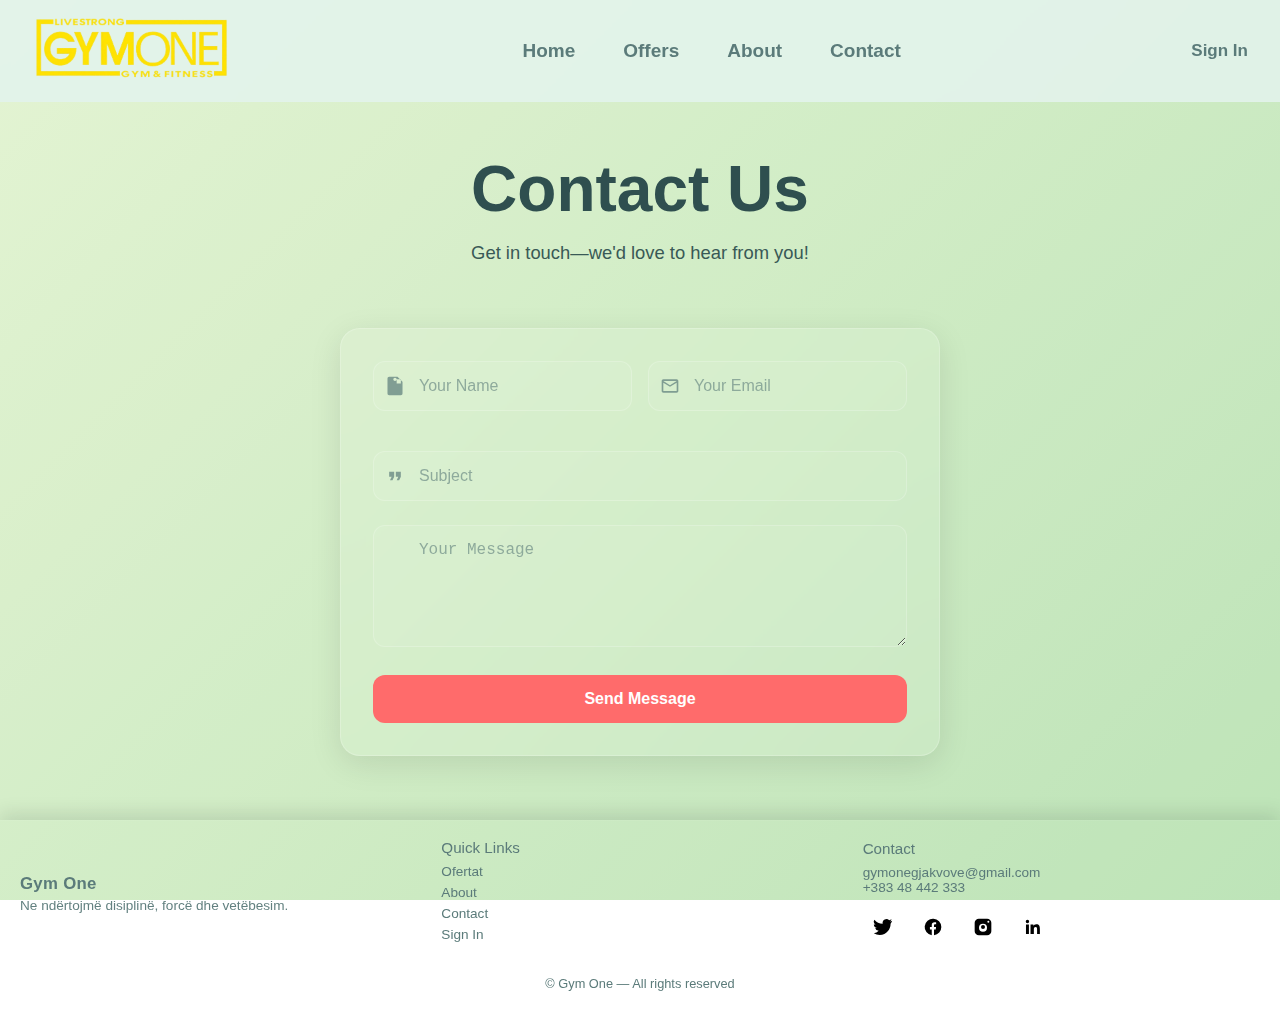
<file: contact.html>
<!DOCTYPE html>
<html lang="en">
<head>
    <meta charset="UTF-8">
    <meta name="viewport" content="width=device-width, initial-scale=1.0">
    <title>Gymone</title>
    <link rel="stylesheet" href="style.css">
</head>
<body>
   <nav class="navbar">
  <div class="logo"> <a href="index.html"><img src="img/gymone (1).png" alt=""></a></div>
  
  <input type="checkbox" id="menu-toggle">

  <label for="menu-toggle" class="menu-icon">
    <span class="open">&#9776;</span>
    <span class="close">&times;</span>
  </label>

  <ul class="navlinks">
    <li><a href="index.html">Home</a></li>
    <li><a href="offers.html">Offers</a></li>
    <li><a href="about.html">About</a></li>
    <li><a href="contact.html">Contact</a></li>
    
    
  </ul>
  <ul>
    <li class="signin"> <a href="signin.html"> Sign In</a></li>
  </ul>
</nav>
<section id="contact" class="section">
    <div class="overlay"></div>
   <div class="contact-text">
      <h1>Contact Us</h1>
      <p>Get in touch—we'd love to hear from you!</p>
    </div>
    <div class="container">
        
        <form class="contact-form" action="/submit-contact" method="POST">
            <div class="contact-form-row">
                <div class="contact-input-group">
                    <svg xmlns="http://www.w3.org/2000/svg" viewBox="0 0 24 24">
                        <path d="M12 2C13.1 2 14 2.9 14 4C14 5.1 13.1 6 12 6C10.9 6 10 5.1 10 4C10 2.9 10.9 2 12 2ZM21 9V7L15 1H5C3.89 1 3 1.89 3 3V21C3 22.11 3.89 23 5 23H19C20.11 23 21 22.11 21 21V9M19 9H14V4H19V9Z"/>
                    </svg>
                    <input type="text" id="contact-name" name="name" placeholder="Your Name" required>
                </div>
                <div class="contact-input-group">
                    <svg xmlns="http://www.w3.org/2000/svg" viewBox="0 0 24 24">
                        <path d="M20 4H4C2.89 4 2 4.89 2 6V18C2 19.11 2.89 20 4 20H20C21.11 20 22 19.11 22 18V6C22 4.89 21.11 4 20 4M20 18H4V8L12 13L20 8V18M20 6L12 11L4 6V6H20V6Z"/>
                    </svg>
                    <input type="email" id="contact-email" name="email" placeholder="Your Email" required>
                </div>
            </div>
            <div class="contact-input-group">
                <svg xmlns="http://www.w3.org/2000/svg" viewBox="0 0 24 24">
                    <path d="M14 17H17L19 13V7H13V13H16M6 17H9L11 13V7H5V13H8L6 17Z"/>
                </svg>
                <input type="text" id="contact-subject" name="subject" placeholder="Subject" required>
            </div>
            <div class="contact-input-group">
                <textarea id="contact-message" name="message" placeholder="Your Message" rows="5" required></textarea>
            </div>
            <button type="submit" class="contact-btn">Send Message</button>
        </form>
    </div>
</section>
<footer class="footer">
  <div class="footer-container">
    <div class="footer-section footer-brand">
      <h3 class="brand-title">Gym One</h3>
      <p class="brand-tag">Ne ndërtojmë disiplinë, forcë dhe vetëbesim.</p>
    </div>

    <div class="footer-section footer-links">
      <h4>Quick Links</h4>
      <ul>
        <li><a href="offers.html">Ofertat</a></li>
        <li><a href="about.html">About</a></li>
        <li><a href="contact.html">Contact</a></li>
        <li><a href="signin.html">Sign In</a></li>
      </ul>
    </div>

    <div class="footer-section footer-contact">
      <h4>Contact</h4>
      <p>gymonegjakvove@gmail.com</p>
      <p>+383 48 442 333</p>

      <div class="social-icons" aria-label="Social links">
        <a href="https://twitter.com" aria-label="Twitter" class="social" target="_blank" rel="noopener">
          
          <svg viewBox="0 0 24 24" aria-hidden="true" focusable="false">
            <path d="M23 4.56c-.83.37-1.72.62-2.66.73a4.6 4.6 0 0 0 2.02-2.54 9.2 9.2 0 0 1-2.92 1.12 4.58 4.58 0 0 0-7.8 4.18A13 13 0 0 1 1.67 3.15a4.56 4.56 0 0 0 1.42 6.11 4.53 4.53 0 0 1-2.07-.57v.06a4.58 4.58 0 0 0 3.67 4.49c-.4.11-.83.17-1.27.17-.31 0-.62-.03-.91-.09a4.6 4.6 0 0 0 4.28 3.18A9.2 9.2 0 0 1 1 19.54a13 13 0 0 0 7.04 2.06c8.45 0 13.07-7 13.07-13.06 0-.2 0-.39-.01-.58A9.4 9.4 0 0 0 23 4.56z"/>
          </svg>
        </a>

        <a href="https://www.facebook.com/GjakovaGYMONE" aria-label="Facebook" class="social" target="_blank" rel="noopener">
    
          <svg viewBox="0 0 24 24" aria-hidden="true" focusable="false">
            <path d="M22 12a10 10 0 1 0-11.5 9.9v-7h-2.2V12h2.2V9.7c0-2.2 1.3-3.4 3.3-3.4.96 0 1.97.17 1.97.17v2.2h-1.12c-1.1 0-1.44.68-1.44 1.37V12h2.46l-.39 2.9h-2.07v7A10 10 0 0 0 22 12z"/>
          </svg>
        </a>

        <a href="https://www.instagram.com/gymonegjakove?utm_source=ig_web_button_share_sheet&igsh=ZDNlZDc0MzIxNw==" aria-label="Instagram" class="social" target="_blank" >
          
          <svg viewBox="0 0 24 24" aria-hidden="true" focusable="false">
            <path d="M7 2h10a5 5 0 0 1 5 5v10a5 5 0 0 1-5 5H7a5 5 0 0 1-5-5V7a5 5 0 0 1 5-5zm5 6.2a4.8 4.8 0 1 0 0 9.6 4.8 4.8 0 0 0 0-9.6zm6.4-3.6a1.2 1.2 0 1 0 0 2.4 1.2 1.2 0 0 0 0-2.4zM12 9.6a2.4 2.4 0 1 1 0 4.8 2.4 2.4 0 0 1 0-4.8z"/>
          </svg>
        </a>

        <a href="https://linkedin.com" aria-label="LinkedIn" class="social" target="_blank" rel="noopener">
          
          <svg viewBox="0 0 24 24" aria-hidden="true" focusable="false">
            <path d="M20.45 20.45h-3.55v-5.4c0-1.29 0-2.95-1.8-2.95-1.8 0-2.07 1.4-2.07 2.85v5.5H9.03V9h3.41v1.56h.05c.48-.9 1.66-1.85 3.42-1.85 3.66 0 4.34 2.4 4.34 5.5v6.74zM5.34 7.43a2.06 2.06 0 1 1 0-4.12 2.06 2.06 0 0 1 0 4.12zM7.11 20.45H3.57V9h3.54v11.45z"/>
          </svg>
        </a>
      </div>
    </div>
  </div>

  <div class="footer-bottom">
    <p>© <span id="year"></span> Gym One — All rights reserved</p>
  </div>
</footer>
<script src="script.js"></script> 
</body>
</html>
</file>
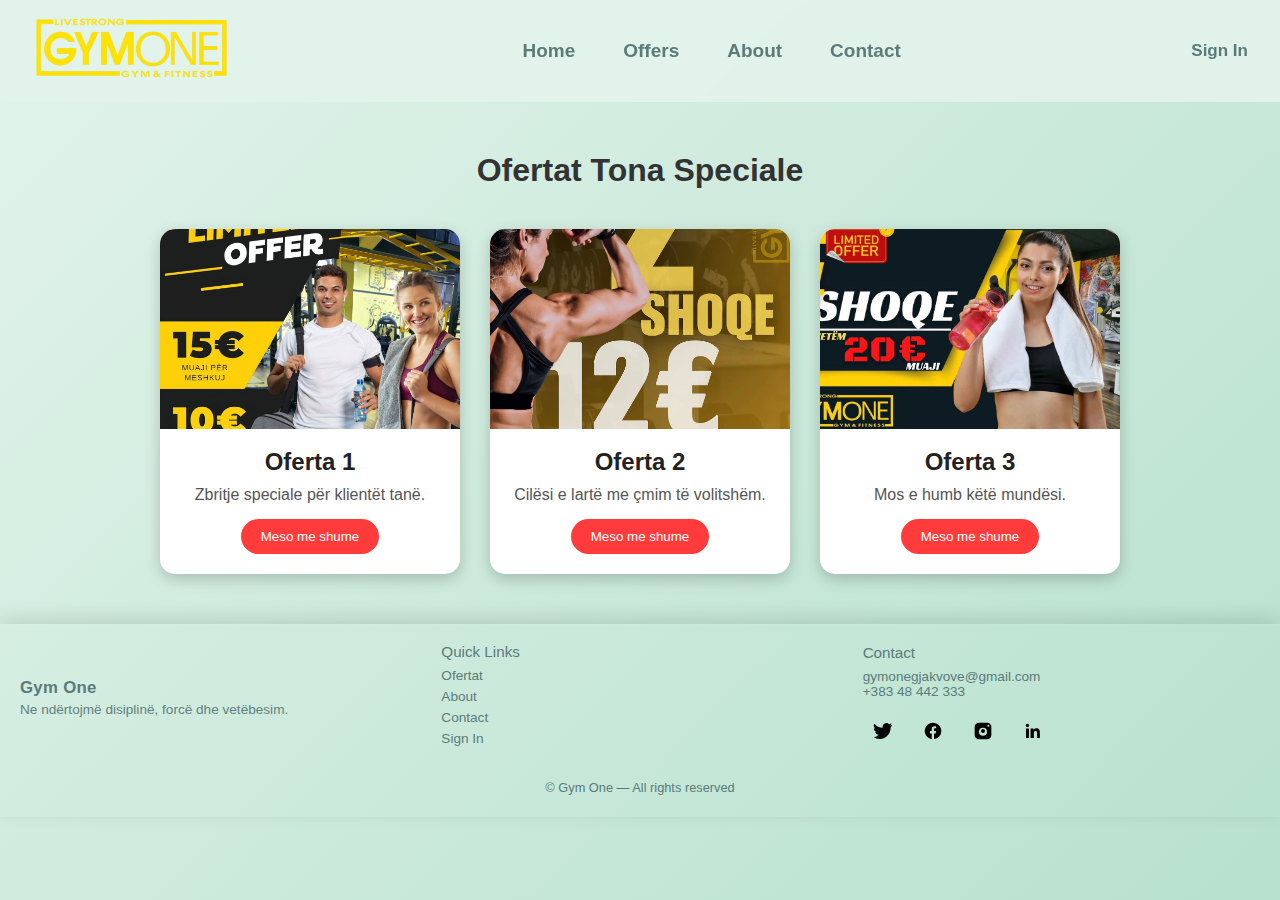
<file: offers.html>
<!DOCTYPE html>
<html lang="en">
<head>
    <meta charset="UTF-8">
    <meta name="viewport" content="width=device-width, initial-scale=1.0">
    <title>Gymone</title> 
    <link rel="stylesheet" href="style.css">
</head>
<body>

    <nav class="navbar">
  <div class="logo"> <a href="index.html"><img src="img/gymone (1).png" alt=""></a></div>
  
  <input type="checkbox" id="menu-toggle">

  <label for="menu-toggle" class="menu-icon">
    <span class="open">&#9776;</span>
    <span class="close">&times;</span>
  </label>

  <ul class="navlinks">
    <li><a href="index.html">Home</a></li>
    <li><a href="offers.html">Offers</a></li>
    <li><a href="about.html">About</a></li>
    <li><a href="contact.html">Contact</a></li>
    
    
  </ul>
  <ul>
    <li class="signin"> <a href="signin.html"> Sign In</a></li>
  </ul>
</nav>

<section class="offers">
        <h1>Ofertat Tona Speciale</h1>

        <div class="offer-container">

            <div class="offer-card">
                <img src="img/OFERTA1.jpg" alt="Oferta 1">
                <h2>Oferta 1</h2>
                <p>Zbritje speciale për klientët tanë.</p>
                <a href="https://www.instagram.com/p/DCMy1gmI4VO/?utm_source=ig_web_copy_link&igsh=NTc4MTIwNjQ2YQ==" target="_blank"> <button>  Meso me shume</button> </a>
            </div>

            <div class="offer-card">
                <img src="img/OFERTA2.jpg" alt="Oferta 2">
                <h2>Oferta 2</h2>
                <p>Cilësi e lartë me çmim të volitshëm.</p>
                <a href="https://www.instagram.com/p/DPt_FjVjPLs/?utm_source=ig_web_button_share_sheet&igsh=MzRlODBiNWFlZA==" target="_blank"> <button>  Meso me shume</button> </a>
            </div>

            <div class="offer-card">
                <img src="img/OFERTA3.jpg" alt="Oferta 3">
                <h2>Oferta 3</h2>
                <p>Mos e humb këtë mundësi.</p>
               <a href="https://www.instagram.com/p/DFnm6b1ISbH/?utm_source=ig_web_copy_link&igsh=MzRlODBiNWFlZA==" target="_blank"> <button>  Meso me shume</button> </a>
            </div>

        </div>
    </section>
<footer class="footer">
  <div class="footer-container">
    <div class="footer-section footer-brand">
      <h3 class="brand-title">Gym One</h3>
      <p class="brand-tag">Ne ndërtojmë disiplinë, forcë dhe vetëbesim.</p>
    </div>

    <div class="footer-section footer-links">
      <h4>Quick Links</h4>
      <ul>
        <li><a href="offers.html">Ofertat</a></li>
        <li><a href="about.html">About</a></li>
        <li><a href="contact.html">Contact</a></li>
        <li><a href="signin.html">Sign In</a></li>
      </ul>
    </div>

    <div class="footer-section footer-contact">
      <h4>Contact</h4>
      <p>gymonegjakvove@gmail.com</p>
      <p>+383 48 442 333</p>

      <div class="social-icons" aria-label="Social links">
        <a href="https://twitter.com" aria-label="Twitter" class="social" target="_blank" rel="noopener">
          
          <svg viewBox="0 0 24 24" aria-hidden="true" focusable="false">
            <path d="M23 4.56c-.83.37-1.72.62-2.66.73a4.6 4.6 0 0 0 2.02-2.54 9.2 9.2 0 0 1-2.92 1.12 4.58 4.58 0 0 0-7.8 4.18A13 13 0 0 1 1.67 3.15a4.56 4.56 0 0 0 1.42 6.11 4.53 4.53 0 0 1-2.07-.57v.06a4.58 4.58 0 0 0 3.67 4.49c-.4.11-.83.17-1.27.17-.31 0-.62-.03-.91-.09a4.6 4.6 0 0 0 4.28 3.18A9.2 9.2 0 0 1 1 19.54a13 13 0 0 0 7.04 2.06c8.45 0 13.07-7 13.07-13.06 0-.2 0-.39-.01-.58A9.4 9.4 0 0 0 23 4.56z"/>
          </svg>
        </a>

        <a href="https://www.facebook.com/GjakovaGYMONE" aria-label="Facebook" class="social" target="_blank" rel="noopener">
    
          <svg viewBox="0 0 24 24" aria-hidden="true" focusable="false">
            <path d="M22 12a10 10 0 1 0-11.5 9.9v-7h-2.2V12h2.2V9.7c0-2.2 1.3-3.4 3.3-3.4.96 0 1.97.17 1.97.17v2.2h-1.12c-1.1 0-1.44.68-1.44 1.37V12h2.46l-.39 2.9h-2.07v7A10 10 0 0 0 22 12z"/>
          </svg>
        </a>

        <a href="https://www.instagram.com/gymonegjakove?utm_source=ig_web_button_share_sheet&igsh=ZDNlZDc0MzIxNw==" aria-label="Instagram" class="social" target="_blank" >
          
          <svg viewBox="0 0 24 24" aria-hidden="true" focusable="false">
            <path d="M7 2h10a5 5 0 0 1 5 5v10a5 5 0 0 1-5 5H7a5 5 0 0 1-5-5V7a5 5 0 0 1 5-5zm5 6.2a4.8 4.8 0 1 0 0 9.6 4.8 4.8 0 0 0 0-9.6zm6.4-3.6a1.2 1.2 0 1 0 0 2.4 1.2 1.2 0 0 0 0-2.4zM12 9.6a2.4 2.4 0 1 1 0 4.8 2.4 2.4 0 0 1 0-4.8z"/>
          </svg>
        </a>

        <a href="https://linkedin.com" aria-label="LinkedIn" class="social" target="_blank" rel="noopener">
          
          <svg viewBox="0 0 24 24" aria-hidden="true" focusable="false">
            <path d="M20.45 20.45h-3.55v-5.4c0-1.29 0-2.95-1.8-2.95-1.8 0-2.07 1.4-2.07 2.85v5.5H9.03V9h3.41v1.56h.05c.48-.9 1.66-1.85 3.42-1.85 3.66 0 4.34 2.4 4.34 5.5v6.74zM5.34 7.43a2.06 2.06 0 1 1 0-4.12 2.06 2.06 0 0 1 0 4.12zM7.11 20.45H3.57V9h3.54v11.45z"/>
          </svg>
        </a>
      </div>
    </div>
  </div>

  <div class="footer-bottom">
    <p>© <span id="year"></span> Gym One — All rights reserved</p>
  </div>
</footer>






    
 <script src="script.js"></script>
</body>
</html>
</file>
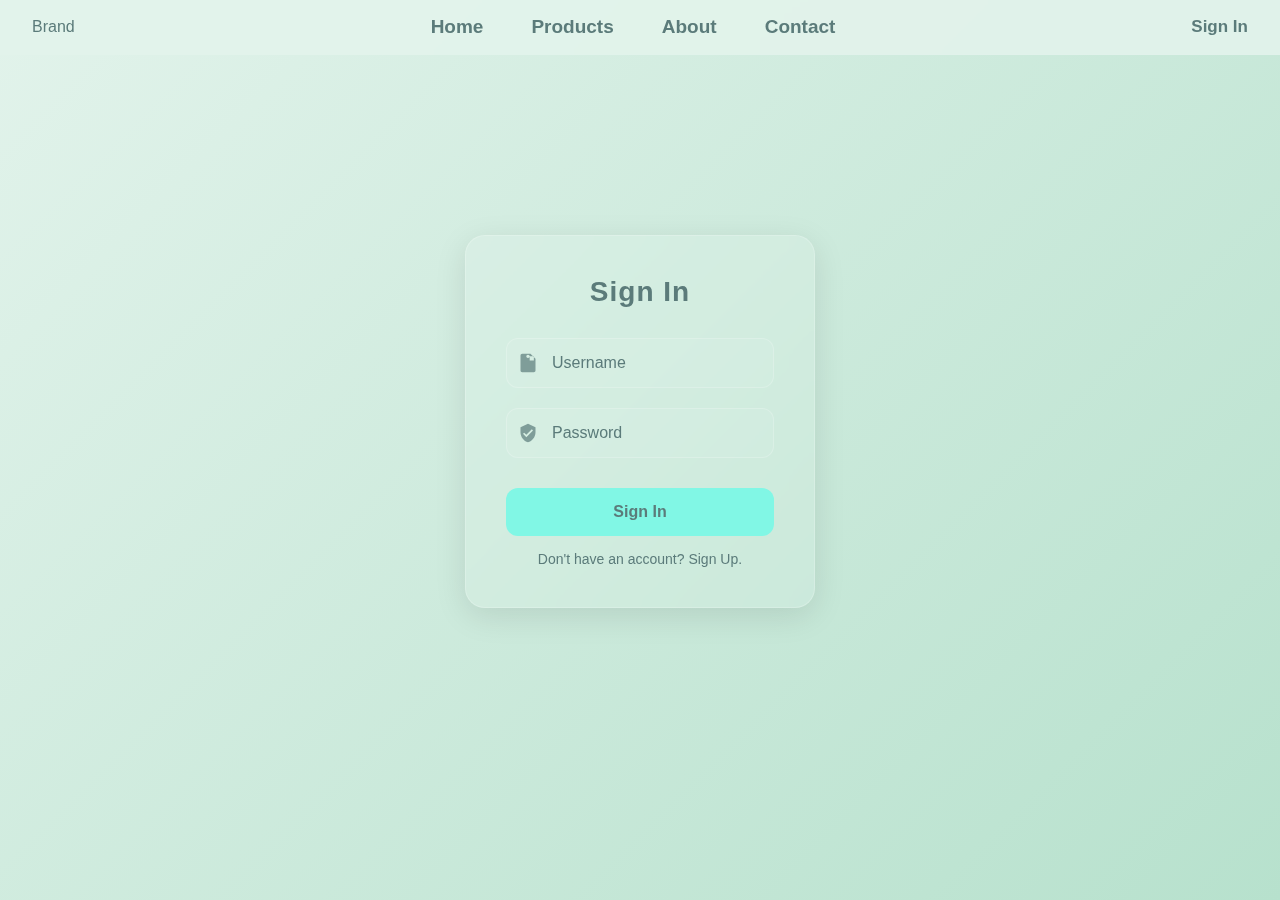
<file: signin.html>
<!DOCTYPE html>
<html lang="en">
<head>
    <meta charset="UTF-8">
    <meta name="viewport" content="width=device-width, initial-scale=1.0">
    <title>Brand</title>
    <link rel="stylesheet" href="style.css">
    
</head>
<body>
    
   <nav class="navbar">
  <div class="logo">Brand</div>

  <input type="checkbox" id="menu-toggle">

  <label for="menu-toggle" class="menu-icon">
    <span class="open">&#9776;</span>
    <span class="close">&times;</span>
  </label>

  <ul class="navlinks">
    <li><a href="index.html">Home</a></li>
    <li><a href="#">Products</a></li>
    <li><a href="#">About</a></li>
    <li><a href="contact.html">Contact</a></li>
    
    
  </ul>
  <ul>
    <li class="signin"> <a href="signin.html"> Sign In</a></li>
  </ul>
</nav>
     <section id="auth" class="form-section">
        <div class="container">
            <form id="auth-form" class="signinform" action="/login" method="POST">
                <h2 id="form-title">Sign In</h2>
                
                <div class="input-group">
                    <svg xmlns="http://www.w3.org/2000/svg" viewBox="0 0 24 24">
                        <path d="M12 2C13.1 2 14 2.9 14 4C14 5.1 13.1 6 12 6C10.9 6 10 5.1 10 4C10 2.9 10.9 2 12 2ZM21 9V7L15 1H5C3.89 1 3 1.89 3 3V21C3 22.11 3.89 23 5 23H19C20.11 23 21 22.11 21 21V9M19 9H14V4H19V9Z"/>
                    </svg>
                    <input type="text" id="username" name="username" placeholder="Username" required>
                </div>
                
                
                <div class="input-group" id="email-group" style="display: none;">
                    <svg xmlns="http://www.w3.org/2000/svg" viewBox="0 0 24 24">
                        <path d="M20 4H4C2.89 4 2 4.89 2 6V18C2 19.11 2.89 20 4 20H20C21.11 20 22 19.11 22 18V6C22 4.89 21.11 4 20 4M20 18H4V8L12 13L20 8V18M20 6L12 11L4 6V6H20V6Z"/>
                    </svg>
                    <input type="email" id="email" name="email" placeholder="Email">
                </div>
                
                <div class="input-group">
                    <svg xmlns="http://www.w3.org/2000/svg" viewBox="0 0 24 24">
                        <path d="M12 1L3 5V11C3 16.55 6.84 21.74 12 23C17.16 21.74 21 16.55 21 11V5L12 1M10 17L6 13L7.41 11.59L10 14.17L16.59 7.58L18 9L10 17Z"/>
                    </svg>
                    <input type="password" id="password" name="password" placeholder="Password" required>
                </div>
                  <div class="input-group" id="confirm-group" style="display: none;">
                    <svg xmlns="http://www.w3.org/2000/svg" viewBox="0 0 24 24">
                        <path d="M12 1L3 5V11C3 16.55 6.84 21.74 12 23C17.16 21.74 21 16.55 21 11V5L12 1M10 17L6 13L7.41 11.59L10 14.17L16.59 7.58L18 9L10 17Z"/>
                    </svg>
                    <input type="password" id="confirm-password" name="confirm-password" placeholder="Confirm Password">
                </div>
                
                <button type="submit" id="submit-btn">Sign In</button>
                
                
                <p class="toggle-text">
                    <a href="#" id="toggle-link">Don't have an account? Sign Up.</a>
                </p>
            </form>
        </div>
    </section>

      



  <script src="script.js"></script> 
</body>
</html>
</file>
<file: style.css>
* {
    margin: 0;
    padding: 0;
    box-sizing: border-box;
}

:root {
    --primary-bg: linear-gradient(135deg, #E2F3EB 0%, #b7e1cd 100%);
    --form-bg: rgba(255, 255, 255, 0.1);
    --form-border: rgba(255, 255, 255, 0.2);
    --text-color: #5B7B7A;
    --accent-color:#81F7E5;
    --shadow: 0 8px 32px rgba(0, 0, 0, 0.1);
    --blur: blur(10px);
}

body {
    font-family: "Inter", sans-serif; 
    background: var(--primary-bg);
    background-attachment: fixed;
    display: flex;
    flex-direction: column; 
    justify-content: flex-start;
    align-items: center;
    min-height: 100vh;
    color: var(--text-color);
    overflow-x: hidden;
}

.navbar {
    background-color: rgba(226, 243, 235, 0.9); 
    padding: 1rem 2rem;
    display: flex;
    align-items: center;
    justify-content: center;
    position: sticky;
    top: 0;
    border-bottom: 1px solid rgba(226, 243, 235, 0.5);
    z-index: 1000;
    width: 100%;
    backdrop-filter: blur(5px); 
}


.logo img{
    max-width: 200px;
    max-height: 150px;
}

.navlinks {
    list-style: none;
    margin: 0 auto;
    display: flex;
    gap: 3rem;
    font-size: 19px;
  
}

.navlinks a {
    text-decoration: none;
    color: #5B7B7A;
    font-weight: 700;
    transition: 0.3s;
}

.navlinks a:hover {
    color: #3D5281;
    transform: translateY(-2px);
}

.signin {
    list-style-type: none;
    margin-left: auto;
    display: flex;
    gap: 3rem;
}

.signin a {
    text-decoration: none;
    color: #5B7B7A;
    font-weight: 700;
    transition: 0.3s;
    font-size: 17px;
}

.signin a:hover {
    color: #3D5281;
    transform: translateY(-2px);
}

#menu-toggle {
    display: none;
    
}

.menu-icon {
    display: none;
    font-size: 2rem;
    cursor: pointer;
    user-select: none;
    margin-left: auto;
    margin-right: 0.8rem;
    margin-bottom: 0.25rem;
}

.menu-icon .close {
    display: none;
    font-size: 2rem;
    cursor: pointer;
    user-select: none;
    color: #4b659d; 
    position: relative;
    z-index: 100; 
    
    
}

@media (max-width: 768px) {
    .navlinks {
        position: fixed;
        top: 0;
        right: -220px;
        height: 98vh;
        width: 200px;
        background: #b7e3e2;
        flex-direction: column;
        padding: 5rem 2.5rem;
        gap: 2rem;
        box-shadow: -5px 0 20px rgba(0, 0, 0, 0.1);
        transition: 0.4s ease;
    }
    .logo img{
        margin-top: 10px;
        max-width: 120px;
        
    }

    .menu-icon {
        display: block;
    }

    #menu-toggle:checked ~ .navlinks {
        right: 0;
    }

    #menu-toggle:checked + .menu-icon .open {
        display: none;
    }

    #menu-toggle:checked + .menu-icon .close {
        display: block;
    }

    .navlinks li {
        opacity: 0;
        transform: translateX(20px);
        transition: 0.3s ease;
    }

    #menu-toggle:checked ~ .navlinks li {
        opacity: 1;
        transform: translateX(0);
    }
}

.container {
    display: flex;
    justify-content: center;
    width: 100%;
    max-width: 400px;
    padding: 20px;
    margin-top: 10rem; 
}

.signinform {
    background: var(--form-bg);
    backdrop-filter: var(--blur);
    -webkit-backdrop-filter: var(--blur);
    border: 1px solid var(--form-border);
    padding: 40px;
    border-radius: 20px;
    box-shadow: var(--shadow);
    width: 100%;
    max-width: 350px;
    text-align: center;
    position: relative;
    transition: transform 0.3s ease, box-shadow 0.3s ease;
}

.signinform:hover {
    transform: translateY(-5px);
    box-shadow: 0 12px 40px rgba(0, 0, 0, 0.2);
}

.signinform h2 {
    margin-bottom: 30px;
    font-size: 28px;
    font-weight: 600;
    letter-spacing: 1px;
}

.input-group {
    position: relative;
    margin-bottom: 20px;
}

.input-group svg {
    position: absolute;
    left: 12px;
    top: 50%;
    transform: translateY(-50%);
    width: 20px;
    height: 20px;
    fill: var(--text-color);
    opacity: 0.7;
}

.signinform input {
    width: 100%;
    padding: 15px 15px 15px 45px;
    border: 1px solid var(--form-border);
    border-radius: 12px;
    font-size: 16px;
    background: rgba(255, 255, 255, 0.05);
    color: var(--text-color);
    transition: all 0.3s ease;
    outline: none;
}

.signinform input::placeholder {
    color: #5B7B7A;
}

.signinform input:focus {
    border-color: var(--accent-color);
    background: rgba(255, 255, 255, 0.1);
    box-shadow: 0 0 10px rgba(255, 107, 107, 0.3);
}

.signinform button {
    width: 100%;
    padding: 15px;
    background: var(--accent-color);
    color: var(--text-color);
    border: none;
    border-radius: 12px;
    font-size: 16px;
    font-weight: 600;
    cursor: pointer;
    transition: all 0.3s ease;
    margin-top: 10px;
}

.signinform button:hover {
    background: #ff5252;
    transform: translateY(-2px);
    box-shadow: 0 4px 15px rgba(255, 107, 107, 0.4);
}

.signinform button:active {
    transform: translateY(0);
}
.signup button{
    cursor: pointer;
    text-align: center;
    padding-top: 1rem;
    margin-left: 2.5rem;
    color: var(--text-color);
    text-decoration: none;
    display: flex;
   color: transparent;
}
.signup:hover{
    background: #ff5252;
    transform: translateY(-2px);
    box-shadow: 0 4px 15px rgba(255, 107, 107, 0.4);
}

@media (max-width: 480px) {
    .signinform {
        padding: 30px 20px;
        max-width: 90%;
    }
    .signinform h2 {
        font-size: 24px;
    }
    .signinform p{
        font-size: 15px;
    }
}
.toggle-text {
    margin-top: 15px;
    font-size: 14px;
}
.toggle-text a {
    color: var(--text-color);
    text-decoration: none;
    transition: color 0.3s ease;
}
.toggle-text a:hover {
    color: #ff5252;
    text-decoration: none;
}

.input-group {
    transition: all 0.3s ease;
}
 .signinform {
            animation: fadeIn 1s ease-in-out;
        }
        @keyframes fadeIn {
            from { opacity: 0; transform: translateY(20px); }
            to { opacity: 1; transform: translateY(0); }
        }

    .navlinks a.active, .signin a.active {
    color: var(--accent-color);
    box-shadow: 0 0 10px rgba(255, 107, 107, 0.5);
    background: rgba(255, 107, 107, 0.1);
    border-radius: 5px;
    transform: translateY(-2px);
}
.carousel {
  width: 100%;
  max-width: auto;
  margin: 0rem auto;
  position: relative;
  overflow: hidden;
  border-radius: 2px;
   box-shadow: 0 0 10px rgba(255, 107, 107, 0.5);
   background: rgba(255, 107, 107, 0.1);
}

.slides {
  position: relative;
  width: 100%;
}

.slides input {
  display: none;
}

.inner {
  display: flex;
  width: 300%;
  transition: 0.6s ease;
}

.inner img {
  width: 100%;
  height: 630px;
  object-fit: cover;
}

#s1:checked ~ .inner {
  transform: translateX(0);
}
#s2:checked ~ .inner {
  transform: translateX(-33.333%);
}
#s3:checked ~ .inner {
  transform: translateX(-66.666%);
}


.dots {
  position: absolute;
  bottom: 15px;
  width: 100%;
  display: flex;
  justify-content: center;
  gap: 8px;
}

.dots label {
  width: 12px;
  height: 12px;
  background: #ddd;
  border-radius: 50%;
  cursor: pointer;
  transition: 0.3s;
}

#s1:checked ~ .dots label:nth-child(1),
#s2:checked ~ .dots label:nth-child(2),
#s3:checked ~ .dots label:nth-child(3) {
  background: #3D5281;
  transform: scale(1.2);
}
@media (max-width: 480px) {
    .inner img {
        max-width: 33.5%;
        height: 220px;
    }
   
}
.wrapper {
    text-align: center;
    padding: 2rem 0;
    background: rgba(215, 204, 204, 0.05);
    background-color: #CDEDFD;
    border-radius: 1px;
    margin-top: 0rem;
    backdrop-filter: var(--blur);
    width: 80%;
     --shadow: 0 8px 32px rgba(0, 0, 0, 0.1);
      background: var(--form-bg);
    backdrop-filter: var(--blur);
    -webkit-backdrop-filter: var(--blur);
    border: 1px solid var(--form-border);
}
.wrapper1 h3 {
    font-size: 2rem;
    margin-bottom: 1.5rem;
    color: var(--text-color);
    margin-right: 58rem;
    text-align: center;

}
.wrapper p {
    font-size: 1.1rem;
    margin-bottom: 1.5rem;
    color: #5B7B7A;
}
.wrapper1 a img{
    max-width: 400px;
    height: 250px;
    display: flex;
}

.wrapper1{
    display: block;
    text-align: left;
    padding-left: 10rem;
}
.wrapper2 h3 {
    font-size: 2rem;
    margin-bottom: 1.5rem;
    color: var(--text-color);
    margin-left: 58rem;
    text-align: center;
    padding-right: 5rem;
    margin-top: 1rem;
}
.wrapper2{
    text-align: right;
    padding-right: 5rem;

    
}
.wrapper2 a img{
    max-width: 400px;
    height: 250px;
    display: flex;
    margin-left: 55rem;
    
    
}

@media (max-width: 768px) {
    .wrapper{
        max-width: 100%;
        height: 100%;
        padding-right: 40rem;
      
        
    }
    .wrapper h3{
        font-size: 22px;
        word-break: normal;
        width: 130px;
       
        
    }

   .wrapper1 a img{
    width: 150px;
    height: 95px;
    ;
   }
}


.contact-form {
    background: rgba(255, 255, 255, 0.1);
    backdrop-filter: blur(10px);
    -webkit-backdrop-filter: blur(10px);
    border: 1px solid rgba(255, 255, 255, 0.2);
    border-radius: 20px;
    padding: 2rem;
    max-width: 600px;
    margin: 2rem auto;
    box-shadow: 0 8px 32px rgba(0, 0, 0, 0.1);
    transition: transform 0.3s ease, box-shadow 0.3s ease;
    color: #5B7B7A; 
}

.contact-form:hover {
    transform: translateY(-5px);
    box-shadow: 0 12px 40px rgba(0, 0, 0, 0.2);
}

.contact-form-row {
    display: flex;
    gap: 1rem;
    margin-bottom: 1rem;
}

.contact-form-row .contact-input-group {
    flex: 1;
}

.contact-input-group {
    position: relative;
    margin-bottom: 1.5rem;
}

.contact-input-group svg {
    position: absolute;
    left: 12px;
    top: 15px; 
    width: 20px;
    height: 20px;
    fill: #5B7B7A;
    opacity: 0.7;
    z-index: 1;
}

.contact-form input,
.contact-form textarea {
    width: 100%;
    padding: 15px 15px 15px 45px;
    border: 1px solid rgba(255, 255, 255, 0.2);
    border-radius: 12px;
    font-size: 16px;
    background: rgba(255, 255, 255, 0.05);
    color: #5B7B7A;
    transition: all 0.3s ease;
    outline: none;
    box-sizing: border-box;
}

.contact-form textarea {
    resize: vertical;
    padding-top: 15px;
}

.contact-form input::placeholder,
.contact-form textarea::placeholder {
    color: rgba(91, 123, 122, 0.6);
}

.contact-form input:focus,
.contact-form textarea:focus {
    border-color: #ff6b6b;
    background: rgba(255, 255, 255, 0.1);
    box-shadow: 0 0 10px rgba(255, 107, 107, 0.3);
}

.contact-btn {
    width: 100%;
    padding: 15px;
    background: #ff6b6b;
    color: white;
    border: none;
    border-radius: 12px;
    font-size: 16px;
    font-weight: 600;
    cursor: pointer;
    transition: all 0.3s ease;
}

.contact-btn:hover {
    background: #ff5252;
    transform: translateY(-2px);
    box-shadow: 0 4px 15px rgba(255, 107, 107, 0.4);
}

.contact-btn:active {
    transform: translateY(0);
}


@media (max-width: 768px) {
    .contact-form-row {
        flex-direction: column;
        gap: 0;
    }
    .contact-form {
        padding: 1.5rem;
        margin: 1rem;
    }
    .contact-input-group svg {
        top: 12px; 
    }
}
@media (max-width: 768px) {
  #contact .container {
    flex-direction: column;
    padding: 1rem;
  }
  .contact-text {
    margin-bottom: 2rem;
    text-align: center;
  }
  .contact-form {
    min-width: 80% !important;
    
  }
}
.overlay {
    position: absolute;
    top: 0;
    left: 0;
    width: 100%;
    height: 100%;
    background: rgba(242, 255, 0, 0.1); 
    z-index: -1;
}
#contact .container {
  display: flex;
  justify-content: space-between;
  align-items: flex-start;
  max-width: 900px;
  margin: 0 auto;
  padding: 2rem 1rem;
  gap: 3rem;
}
#contact .contact-text {
  flex: 1;
  min-width: 280px;
  color: #2f4f4f; 
  font-weight: 600;
  font-size: 2rem;
  margin-top: 50px;
  text-align: center;

}
#contact .contact-text p {
  margin-top: 1rem;
  font-size: 1.15rem;
  font-weight: 400;
  text-align: center;
  color: #395956;
}


.about-section {
  max-width: 900px;
  margin: 40px auto;
  padding: 0 20px;
}


.about-title {
  font-size: clamp(2rem, 4vw, 3rem);
  font-weight: 700;
  letter-spacing: -0.5px;
  margin-bottom: 20px;
  color: #111;
}


.about-text {
  font-size: 1.1rem;
  line-height: 1.8;
  color: #555;
  font-weight: 400;
  letter-spacing: 0.3px;
  max-width: 750px;
  text-wrap: balance;
}


.about-text span {
  color: yellowgreen; 
  font-weight: 600;
}


.location-section {
  max-width: 1000px;
  margin: 20px auto;
  padding: 0 20px;
}

.location-title {
  font-size: 2.2rem;
  font-weight: 700;
  margin-bottom: 12px;
  color: #111;
}

.location-text {
  font-size: 1.05rem;
  color: #666;
  margin-bottom: 25px;
  line-height: 1.7;
}


.map-container {
  width: 100%;
  max-width: 700px;  
  height: 250px;
  margin: 0 auto;    
  border-radius: 18px;
  overflow: hidden;
  box-shadow: 0 20px 40px rgba(0,0,0,0.15);
}

.map-container iframe {
  width: 100%;
  height: 100%;
  border: 0;
}



.schedule-box {
  max-width: 700px;
  margin: 20px auto 0;
  display: flex;
  flex-direction: column;
  gap: 12px;
}

.day-item {
  display: flex;
  justify-content: space-between;
  align-items: center;
  padding: 14px 18px;
  background: #f7f7f7;
  border-radius: 12px;
  font-size: 1.05rem;
  color: #333;
  box-shadow: 0 8px 20px rgba(0,0,0,0.08);
}

.day-item .day {
  font-weight: 600;
}

.day-item .time {
  font-weight: 700;
  color: yellowgreen;
}

/* E diela - Pushim */
.day-item.closed {
  background: #fff0f0;
}

.day-item.closed .time {
  color: #d10000;
}



.offers {
    padding: 50px;
    text-align: center;
}

.offers h1 {
    margin-bottom: 40px;
    font-size: 32px;
    color: #333;
}

.offer-container {
    display: flex;
    justify-content: center;
    gap: 30px;
    flex-wrap: wrap;
}

.offer-card {
    background: white;
    width: 300px;
    border-radius: 15px;
    overflow: hidden;
    box-shadow: 0 5px 15px rgba(0,0,0,0.2);
    transition: transform 0.3s;
}

.offer-card:hover {
    transform: scale(1.05);
}

.offer-card img {
    width: 100%;
    height: 200px;
    object-fit: cover;
}

.offer-card h2 {
    margin: 15px 0 10px;
    color: #222;
}

.offer-card p {
    padding: 0 15px;
    color: #555;
}

.offer-card button {
    margin: 15px 0 20px;
    padding: 10px 20px;
    border: none;
    background: #ff3b3b;
    color: white;
    border-radius: 20px;
    cursor: pointer;
    transition: background 0.3s;
}

.offer-card button:hover {
    background: #e60000;
}

.footer, .footer * { box-sizing: border-box; }

  .footer {
    width: 100%;
    background: linear-gradient(90deg, var(--bg-start), var(--bg-end));
    color: var(--text-color);
    padding: 18px 0 10px;    /
    font-family: 'Roboto', system-ui, -apple-system, "Segoe UI", Roboto, "Helvetica Neue", Arial;
    position: relative;
    left: 0;
    border-top: 1px solid rgba(255,255,255,0.06);
    box-shadow: 0 -6px 18px rgba(6, 22, 20, 0.12);
    
  }

  .footer-container {
    max-width: var(--max-width);
    margin: 0 auto;
    display: flex;
    justify-content: space-between;
    gap: 24px;
    align-items: center;
    flex-wrap: wrap;
    padding: 0 20px;
  }

  .footer-section {
    flex: 1 1 220px;
    min-width: 180px;
    margin-bottom: 6px;
  }

  .footer-brand .brand-title {
    margin: 0 0 4px;
    font-size: 1.05rem;
    letter-spacing: 0.3px;
    font-weight: 600;
    color: var(--text-color);
  }

  .brand-tag {
    margin: 0;
    font-size: 0.85rem;
    color: rgba(255,255,255,0.85);
    opacity: 0.95;
  }

  .footer-section h4 {
    margin: 0 0 8px;
    font-size: 0.95rem;
    font-weight: 500;
    color: var(--text-color);
  }

  .footer-section p, .footer-section ul {
    margin: 0;
    padding: 0;
    list-style: none;
    font-size: 0.85rem;
    color:var(--text-color);
  }

  .footer-section ul li { margin-bottom: 6px; }

  .footer-section a {
    color: var(--accent);
    text-decoration: none;
    font-weight: 500;
    transition: transform .12s ease, opacity .12s ease;
  }

  .footer-section a:hover,
  .footer-section a:focus {
    transform: translateY(-2px);
    opacity: 0.95;
  }

 
  .social-icons {
    display: flex;
    gap: 10px;
    margin-top: 12px;
    align-items: center;
  }

  .social {
    display: inline-grid;
    place-items: center;
    width: 40px;
    height: 40px;
    border-radius: 10px;
    background: var(--glass);
    transition: transform .15s ease,  .15s ease;
    text-decoration: none;
    outline: none;
  }

  .social svg {
    width: 20px;
    height: 20px;
    fill: var(--muted);
    display: block;
  }

  .social:hover,
  .social:focus {
    transform: translateY(-4px) scale(1.05);
    background: rgba(255,255,255,0.08);
    box-shadow: 0 6px 18px rgba(0,0,0,0.18);
  }

  .social:focus { box-shadow: 0 0 0 3px rgba(155,227,206,0.12); }

  .footer-bottom {
    max-width: var(--max-width);
    margin: 10px auto 0;
    padding: 12px 20px;
    text-align: center;
    color:var(--text-color);
    font-size: 0.8rem;
    border-radius: 8px;
  }

 
   @media (max-width: 760px) {
    .footer-container {
      flex-direction: column;
      align-items: stretch;
      text-align: left;
      gap: 1px;
    }
    .brand-title { font-size: 1rem; }
    .brand-tag { font-size: 0.9rem; }
    .footer-details { border-top: 1px solid rgba(255,255,255,0.03); padding: 8px 0; }
    .footer-summary {
      display: block;
      font-size: 0.95rem;
      color: rgba(255,255,255,0.95);
      display: flex;
      justify-content: space-between;
      align-items: center;
      gap: 12px;
    }  
    .footer-details ul { max-height: 0; overflow: hidden; transition: max-height .22s ease; padding-left: 0; margin: 0; }
    .footer-details[open] ul { max-height: 400px; margin-top: 8px; }

    .footer-section { min-width: 100%; }
    .social { width: 48px; height: 48px; border-radius: 10px; }
    .footer-section p, .footer-section ul li { font-size: 0.95rem; }

    .contact-inner { display: flex; flex-direction: column; gap: 10px; align-items: flex-start; }
    .social-icons { justify-content: flex-start; }
  }

    .footer-details ul { max-height: none; overflow: visible; padding: 0; }
    .footer-summary { display: none; }
  


.service {
    position: relative;
    height: 80vh;
    width: 92%;
    margin: 40px auto;
    background-size: cover;
    background-position: center;
    background-repeat: no-repeat;
    border-radius: 25px;             
    overflow: hidden;                
    filter: brightness(0.9);
    transition: 0.4s ease;
}





.service:hover {
    filter: brightness(0.6);
    transform: scale(1.01);          
}


.service-text {
    position: absolute;
    bottom: 60px;
    left: 60px;
    color: white;
    text-transform: uppercase;
}

.service-text h2 {
    font-size: 48px;
    font-weight: 900;
    letter-spacing: 3px;
    margin-bottom: 10px;
}

.service-text p {
    font-size: 16px;
    letter-spacing: 1px;
    max-width: 400px;
    opacity: 0.9;
}
</file>
